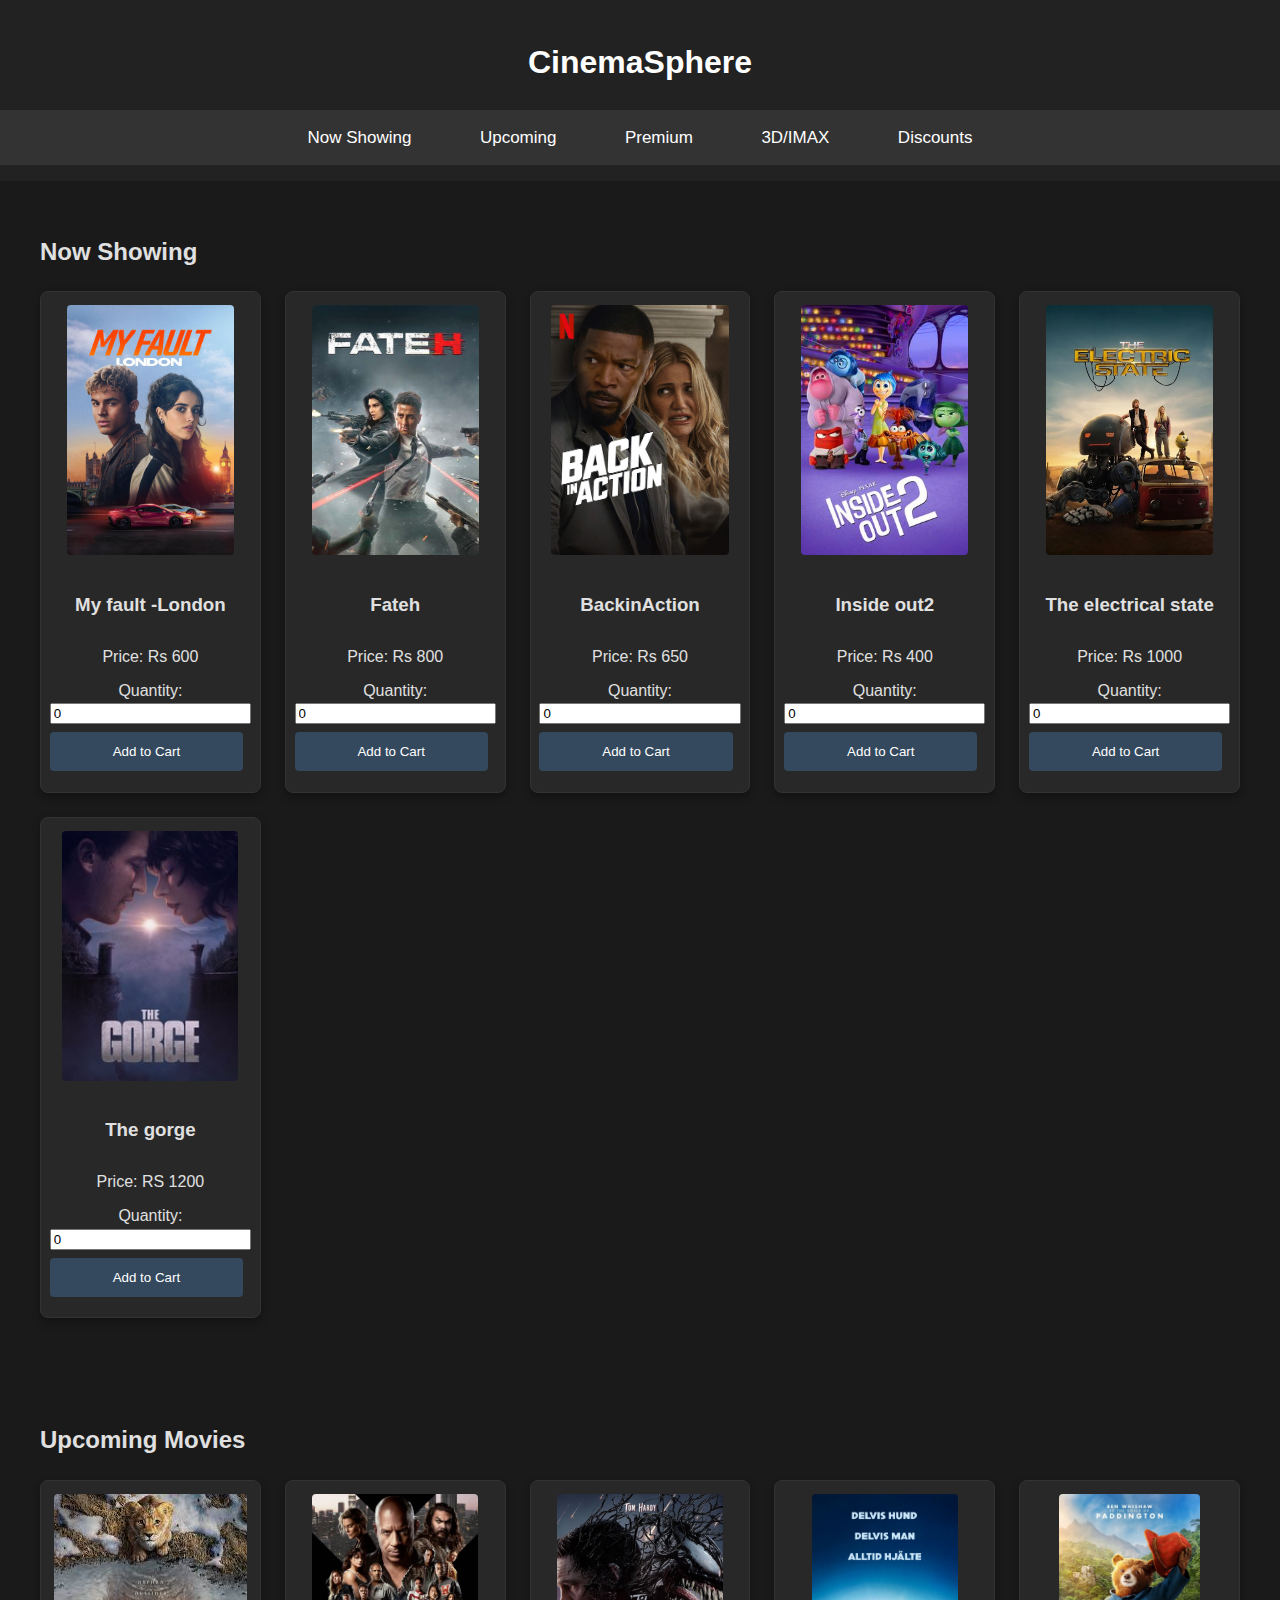
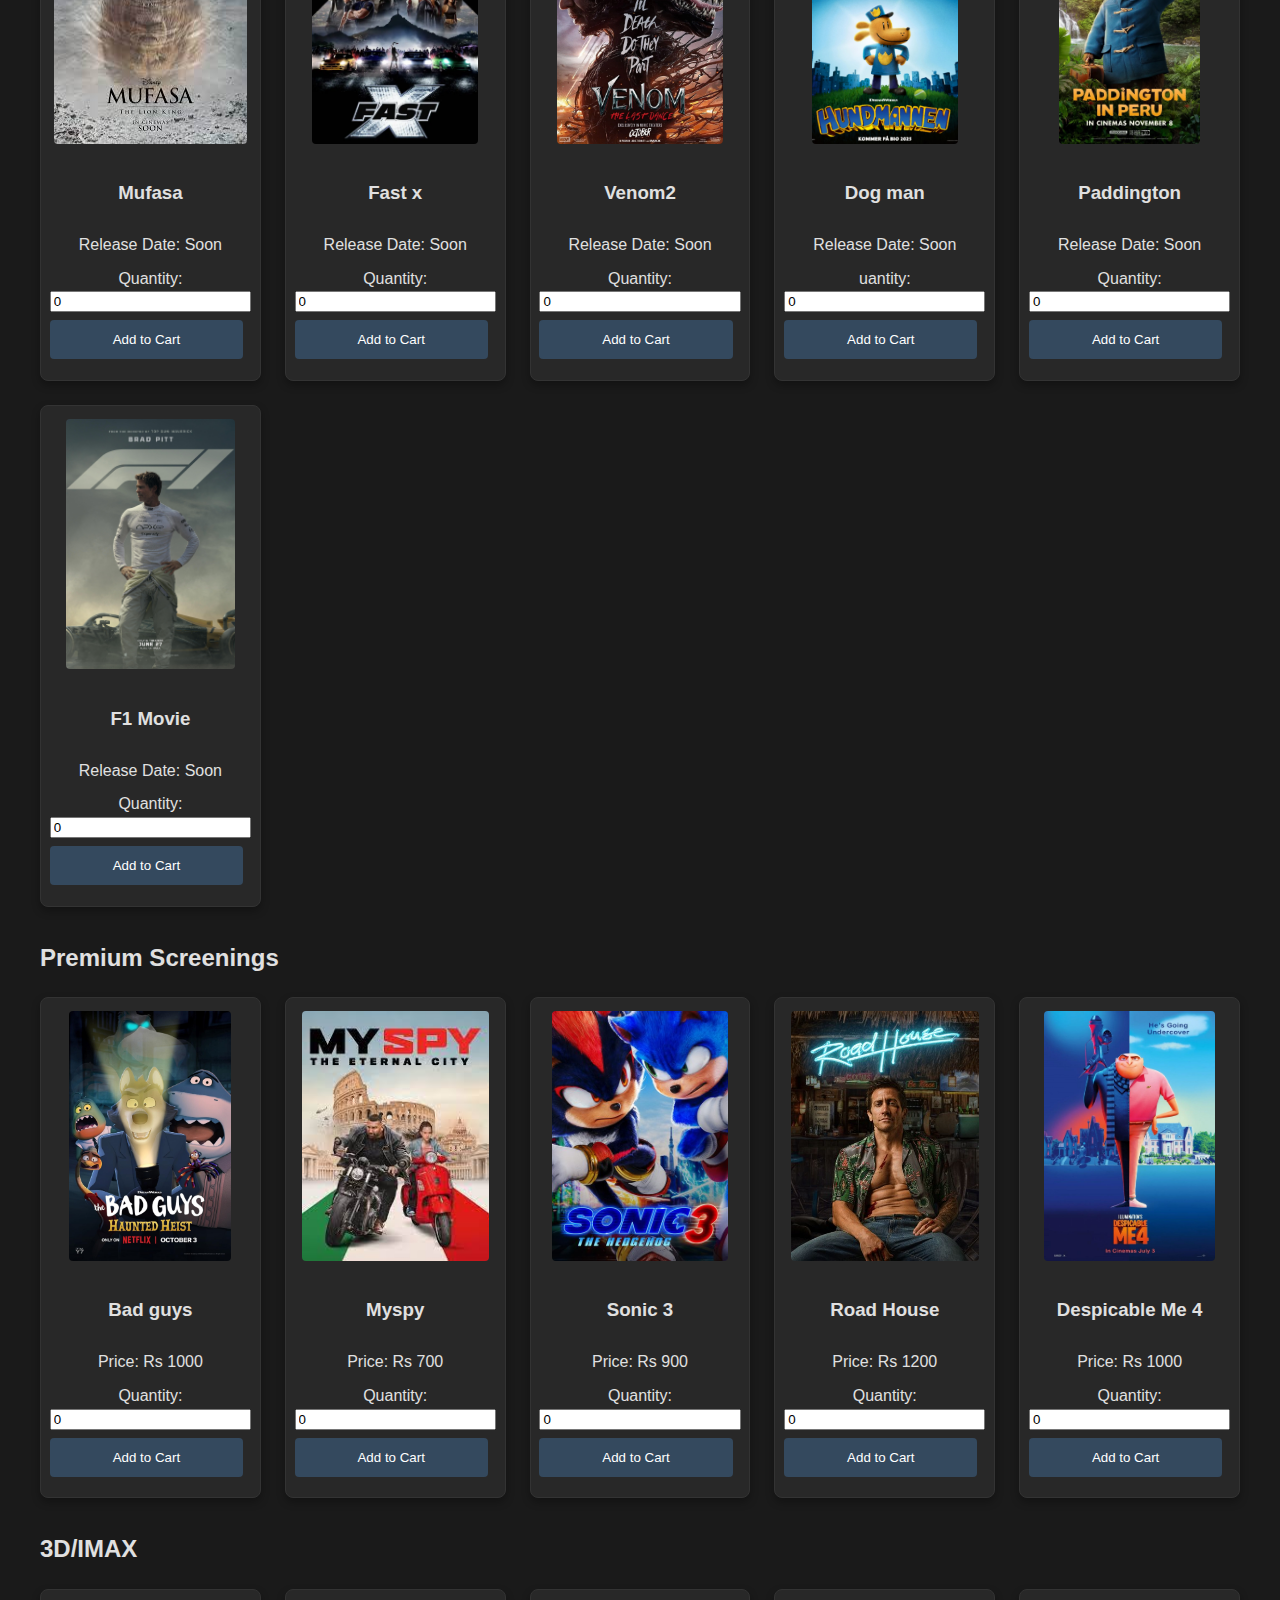
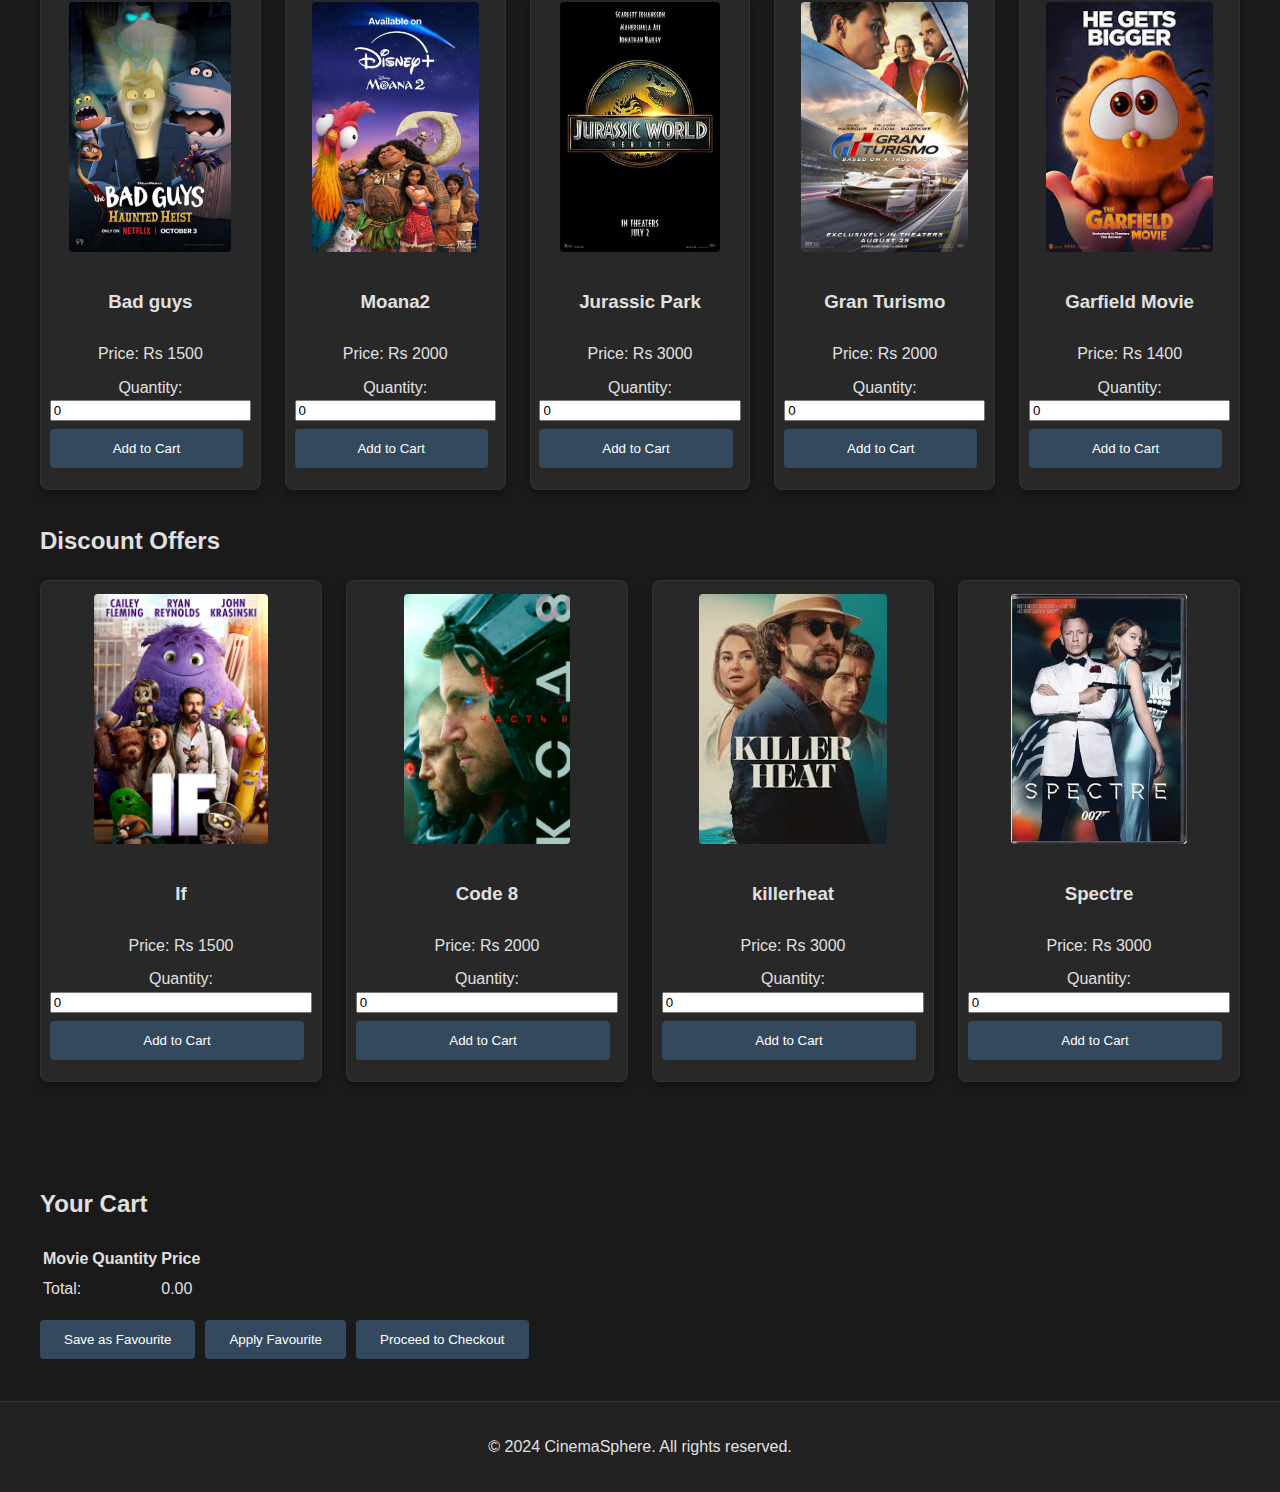
<file: index.html>
<!DOCTYPE html>
<html lang="en">
<head>
    <meta charset="UTF-8">
    <meta name="viewport" content="width=device-width, initial-scale=1.0">
    <title>CinemaSphere - Movie Ticket Booking</title>
    <link rel="stylesheet" href="style.css">
    <link rel="stylesheet" href="https://cdnjs.cloudflare.com/ajax/libs/font-awesome/4.7.0/css/font-awesome.min.css">
    <link rel="manifest" href="./manifest.json"> 
</head>
<body>
    <header>
        <h1>CinemaSphere</h1>
        <nav id="main-nav">
            <a href="javascript:void(0);" class="icon" id="nav-toggle">
                <i class="fa fa-bars"></i>
            </a>
            <div id="nav-links">
                <a href="#now-showing">Now Showing</a>
                <a href="#upcoming-movies">Upcoming</a>
                <a href="#premium-screenings">Premium</a>
                <a href="#3d-imax">3D/IMAX</a>
                <a href="#discount-offers">Discounts</a>
            </div>
        </nav>
    </header>

    <main>
        <section id="now-showing" class="movie-section">
            <h2>Now Showing</h2>
            <div class="movie-grid">
                <div class="movie-card movie-card-1">
                    <img src="./images/my-fault-london-2025.jpg" alt="Movie 1">
                    <h3>My fault -London</h3>
                    <p>Price: Rs 600</p>
                    <label for="quantity-1">Quantity:</label>
                    <input type="number" id="quantity-1" value="0">
                    <button>Add to Cart</button>
                </div>
                
                <div class="movie-card movie-card-2">
                    <img src="./images/fateh-2025.jpg" alt="Movie 2">
                    <h3>Fateh</h3>
                    <p>Price: Rs 800</p>
                    <label for="quantity-2">Quantity:</label>
                    <input type="number" id="quantity-2" value="0">
                    <button>Add to Cart</button>
                </div>

                <div class="movie-card movie-card-3">
                    <img src="./images/back_in_ac.jpg" alt="Movie 2">
                    <h3>BackinAction</h3>
                    <p>Price: Rs 650</p>
                    <label for="quantity-3">Quantity:</label>
                    <input type="number" id="quantity-3" value="0">
                    <button>Add to Cart</button>
                </div>
                <div class="movie-card movie-card-4">
                    <img src="./images/inside_out.jpg" alt="Movie 2">
                    <h3>Inside out2</h3>
                    <p>Price: Rs 400</p>
                    <label for="quantity-4">Quantity:</label>
                    <input type="number" id="quantity-4" value="0">
                    <button>Add to Cart</button>
                </div>
                <div class="movie-card movie-card-5">
                    <img src="./images/the-electric-state-poster.webp" alt="Movie 2">
                    <h3>The electrical state</h3>
                    <p>Price: Rs 1000</p>
                    <label for="quantity-5">Quantity:</label>
                    <input type="number" id="quantity-5" value="0">
                    <button>Add to Cart</button>
                </div>
                <div class="movie-card movie-card-6">
                    <img src="./images/the-gorge.jpeg" alt="Movie 2">
                    <h3>The gorge</h3>
                    <p>Price: RS 1200</p>
                    <label for="quantity-6">Quantity:</label>
                    <input type="number" id="quantity-6" value="0">
                    <button>Add to Cart</button>
                </div>
            </div>
        </section>

        <br><br>

        <section id="upcoming-movies" class="movie-section">
            <h2>Upcoming Movies</h2>
            <div class="movie-grid">
                <div class="movie-card movie-card-7">
                    <img src="./images/musafa.jpeg" alt="Upcoming Movie 1">
                    <h3>Mufasa</h3>
                    <p>Release Date: Soon</p>
                    <label for="quantity-7">Quantity:</label>
                    <input type="number" id="quantity-7" value="0">
                    <button>Add to Cart</button>
                </div>
                <div class="movie-card movie-card-8">
                    <img src="./images/fast-x-vertical-key-art.webp" alt="Upcoming Movie 1">
                    <h3>Fast x</h3>
                    <p>Release Date: Soon</p>
                    <label for="quantity-8">Quantity:</label>
                    <input type="number" id="quantity-8" value="0">
                    <button>Add to Cart</button>
                </div>
                <div class="movie-card movie-card-9">
                    <img src="./images/venom_2.webp" alt="Upcoming Movie 1">
                    <h3>Venom2</h3>
                    <p>Release Date: Soon</p>
                    <label for="quantity-9">Quantity:</label>
                    <input type="number" id="quantity-9" value="0">
                    <button>Add to Cart</button>
                </div>
                <div class="movie-card movie-card-10">
                    <img src="./images/dog_man.jpg" alt="Upcoming Movie 1">
                    <h3>Dog man</h3>
                    <p>Release Date: Soon</p>
                    <label for="quantity-10">uantity:</label>
                    <input type="number" id="quantity-10" value="0">
                    <button>Add to Cart</button>
                </div>
                <div class="movie-card movie-card-11">
                    <img src="./images/pandd.webp" alt="Upcoming Movie 1">
                    <h3>Paddington</h3>
                    <p>Release Date: Soon</p>
                    <label for="quantity-11">Quantity:</label>
                    <input type="number" id="quantity-11" value="0">
                    <button>Add to Cart</button>
                </div>
                <div class="movie-card movie-card-12">
                    <img src="./images/F1_MOVIE.jpg" alt="Upcoming Movie 1">
                    <h3>F1 Movie </h3>
                    <p>Release Date: Soon</p>
                    <label for="quantity-12">Quantity:</label>
                    <input type="number" id="quantity-12" value="0">
                    <button>Add to Cart</button>
                </div>
            </div>
        </section>

        <section id="premium-screenings" class="movie-section">
            <h2>Premium Screenings</h2>
            <div class="movie-grid"> 
                <div class="movie-card movie-card movie-card-13">
                    <img src="./images/bad_guys.jpg" alt="Premium Movie 1">
                    <h3>Bad guys</h3>
                    <p>Price: Rs 1000</p>
                    <label for="quantity-13">Quantity:</label>
                    <input type="number" id="quantity-13" value="0">
                    <button>Add to Cart</button>
                </div>
                <div class="movie-card movie-card movie-card-14">
                    <img src="./images/my_spy.jpeg" alt="Premium Movie 1">
                    <h3>Myspy</h3>
                    <p>Price: Rs 700</p>
                    <label for="quantity-14">Quantity:</label>
                    <input type="number" id="quantity-14" value="0">
                    <button>Add to Cart</button>
                </div>
                <div class="movie-card movie-card-15">
                    <img src="./images/sonic_3.jpg" alt="Premium Movie 1">
                    <h3>Sonic 3</h3>
                    <p>Price: Rs 900</p>
                    <label for="quantity-15">Quantity:</label>
                    <input type="number" id="quantity-15" value="0">
                    <button>Add to Cart</button>
                </div>
                <div class="movie-card">
                    <img src="./images/road_house.jpg" alt="Premium Movie 1">
                    <h3>Road House</h3>
                    <p>Price: Rs 1200</p>
                    <label for="quantity-16">Quantity:</label>
                    <input type="number" id="quantity-16" value="0">
                    <button>Add to Cart</button>
                </div>
                <div class="movie-card">
                    <img src="./images/Despicable_Me_4-802312771-large.jpg" alt="Premium Movie 1">
                    <h3>Despicable Me 4</h3>
                    <p>Price: Rs 1000</p>
                    <label for="quantity-17">Quantity:</label>
                    <input type="number" id="quantity-17" value="0">
                    <button>Add to Cart</button>
                </div>
            </div>
        </section>

        <section id="3d-imax" class="movie-section">
            <h2>3D/IMAX</h2>
            <div class="movie-grid"> 
                <div class="movie-card movie-card-18">
                    <img src="./images/bad_guys.jpg" alt="Premium Movie 1">
                    <h3>Bad guys</h3>
                    <p>Price: Rs 1500</p>  <label for="quantity-18">Quantity:</label>
                    <input type="number" id="quantity-18" value="0">
                    <button>Add to Cart</button>
                </div>
                <div class=" movie-card movie-card-19">
                    <img src="./images/p_studio_moana_2_poster_now_available_f4281ff6.jpeg" alt="Premium Movie 1">
                    <h3>Moana2</h3>
                    <p>Price: Rs 2000</p>
                    <label for="quantity-19">Quantity:</label>
                    <input type="number" id="quantity-19" value="0">
                    <button>Add to Cart</button>
                </div>
                <div class="movie-card movie-card-20">
                    <img src="./images/Jurassic_World_Rebirth_poster.jpg" alt="Premium Movie 1">
                    <h3>Jurassic Park</h3>
                    <p>Price: Rs 3000</p>
                    <label for="quantity-20">Quantity:</label>
                    <input type="number" id="quantity-20" value="0">
                    <button>Add to Cart</button>
                </div>
                <div class="movie-card movie-card-21">
                    <img src="./images/GranTurismoMoviePoster.jpeg" alt="Premium Movie 1">
                    <h3>Gran Turismo</h3>
                    <p>Price: Rs 2000</p>
                    <label for="quantity-21">Quantity:</label>
                    <input type="number" id="quantity-21" value="0"> 
                    <button>Add to Cart</button>
                </div>
                <div class="movie-card movie-card-22">
                    <img src="./images/garfiled.jpeg" alt="Premium Movie 1">
                    <h3>Garfield Movie</h3>
                    <p>Price: Rs 1400</p>
                    <label for="quantity-22">Quantity:</label>
                    <input type="number" id="quantity-22" value="0">
                    <button>Add to Cart</button>
                </div>
            </div>
            
        </section>

        <section id="discount-offers" class="movie-section">
            <h2>Discount Offers</h2>
            <div class="movie-grid"> 
                <div class="movie-card movie-card-23">
                    <img src="./images/If.png" alt="Premium Movie 1">
                    <h3>If</h3>
                    <p>Price: Rs 1500</p>
                    <label for="quantity-23">Quantity:</label>
                    <input type="number" id="quantity-23" value="0">
                    <button>Add to Cart</button>
                </div>
                <div class=" movie-card movie-card-24">
                    <img src="./images/code_8_part_2.jpg" alt="Premium Movie 1">
                    <h3>Code 8</h3>
                    <p>Price: Rs 2000</p>
                    <label for="quantity-24">Quantity:</label>
                    <input type="number" id="quantity-24" value="0">
                    <button>Add to Cart</button>
                </div>
                <div class="movie-card movie-card-25">
                    <img src="./images/killer_heat.jpeg" alt="Premium Movie 1">
                    <h3>killerheat</h3>
                    <p>Price: Rs 3000</p>
                    <label for="quantity-25">Quantity:</label>
                    <input type="number" id="quantity-25" value="0">
                    <button>Add to Cart</button>
                </div>
                <div class="movie-card movie-card-26">
                    <img src="./images/Spectre.jpg" alt="Premium Movie 1">
                    <h3>Spectre</h3>
                    <p>Price: Rs 3000</p>
                    <label for="quantity-26">Quantity:</label>
                    <input type="number" id="quantity-26" value="0">
                    <button>Add to Cart</button>
                </div>
           
            </div>
        </section>
        <br><br>


        <section id="cart">
            <h2>Your Cart</h2>
            <div id="cart-message"></div> 
            <table id="cart-table">
                <thead>
                    <tr>
                        <th>Movie</th>
                        <th>Quantity</th>
                        <th>Price</th>
                    </tr>
                </thead>
                <tbody></tbody>
                <tfoot>
                    <tr>
                        <td colspan="2">Total:</td>
                        <td id="total-price">0.00</td>
                    </tr>
                </tfoot>
            </table>
            <div class="cart-actions">
                <button id="save-favourite">Save as Favourite</button>
                <button id="apply-favourite">Apply Favourite</button>
                <button id="proceed-checkout">Proceed to Checkout</button>
            </div>
        </section>
    </main>

    <footer>
        <p>&copy; 2024 CinemaSphere. All rights reserved.</p>
    </footer>

    <script src="script.js"></script>
</body>
</html>
</file>
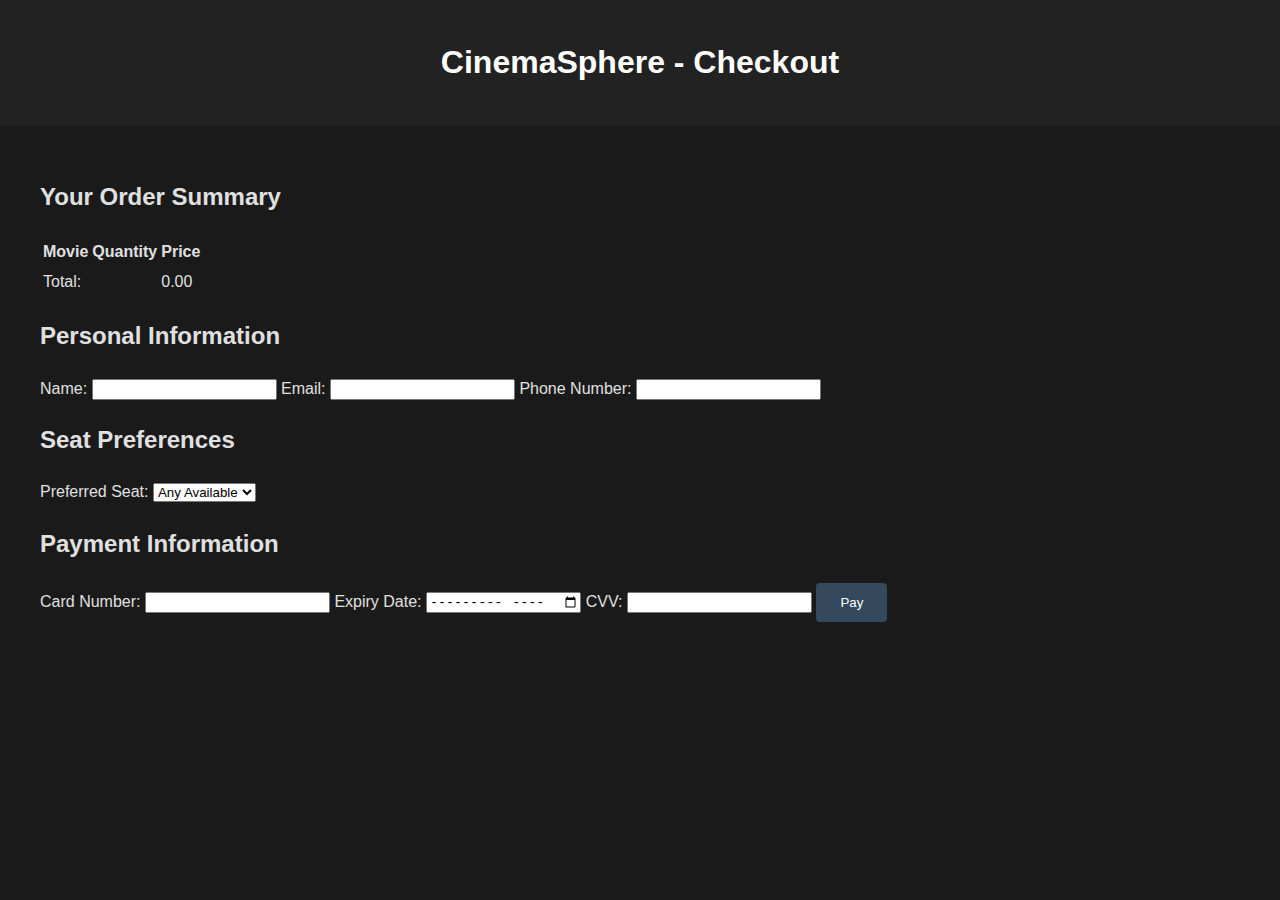
<file: checkout.html>
<!DOCTYPE html>
<html lang="en">
<head>
    <meta charset="UTF-8">
    <meta name="viewport" content="width=device-width, initial-scale=1.0">
    <title>CinemaSphere - Checkout</title>
    <link rel="stylesheet" href="style.css">
    <link rel="manifest" href="./manifest.json">
    <link rel="stylesheet" href="checkout.css">
</head>
<body>
    <header>
        <h1>CinemaSphere - Checkout</h1>
    </header>

    <main>
        <section id="checkout-summary">
            <h2>Your Order Summary</h2>
            <table id="checkout-cart-table">
                <thead>
                    <tr>
                        <th>Movie</th>
                        <th>Quantity</th>
                        <th>Price</th>
                    </tr>
                </thead>
                <tbody></tbody>
                <tfoot>
                    <tr>
                        <td colspan="2">Total:</td>
                        <td id="checkout-total-price">0.00</td>
                    </tr>
                </tfoot>
            </table>
        </section>

        <section id="checkout-form">
            <h2>Personal Information</h2>
            <form id="payment-form"> <label for="name">Name:</label>
                <input type="text" id="name" name="name" required>

                <label for="email">Email:</label>
                <input type="email" id="email" name="email" required>

                <label for="phone">Phone Number:</label>
                <input type="tel" id="phone" name="phone" required>

                <h2>Seat Preferences</h2>
                <label for="seat-pref">Preferred Seat:</label>
                <select id="seat-pref" name="seat-pref">
                    <option value="any">Any Available</option>
                    <option value="aisle">Aisle</option>
                    <option value="center">Center</option>
                    <option value="back">Back</option>
                </select>

                <h2>Payment Information</h2>
                <label for="card-number">Card Number:</label>
                <input type="text" id="card-number" name="card-number" required>

                <label for="expiry">Expiry Date:</label>
                <input type="month" id="expiry" name="expiry" required>

                <label for="cvv">CVV:</label>
                <input type="text" id="cvv" name="cvv" required>

                <button type="submit">Pay</button>
            </form>
        </section>
    </main>

    <script src="checkout.js"></script>
</body>
</html>
</file>
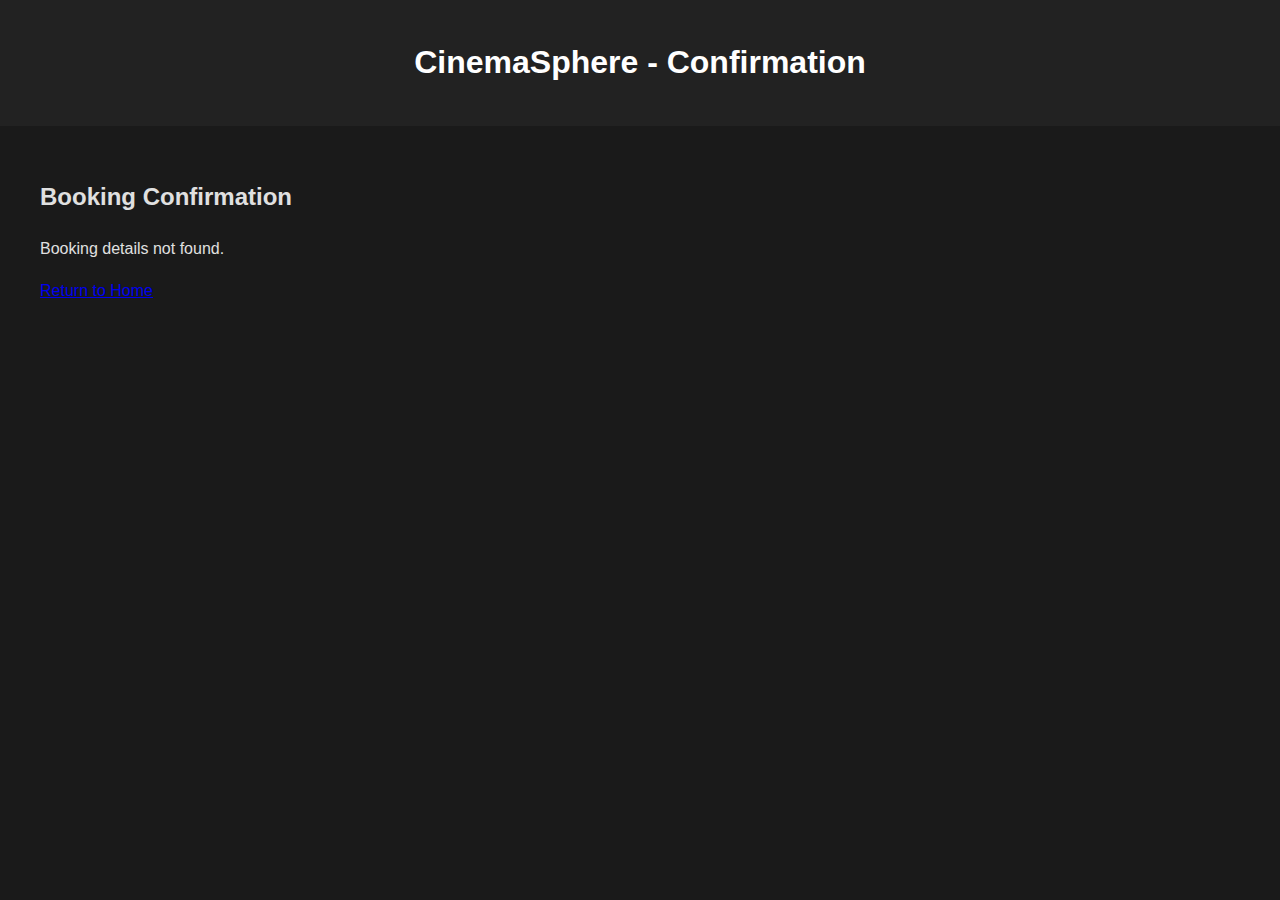
<file: confirmation.html>
<!DOCTYPE html>
<html lang="en">
<head>
    <meta charset="UTF-8">
    <meta name="viewport" content="width=device-width, initial-scale=1.0">
    <title>CinemaSphere - Confirmation</title>
    <link rel="stylesheet" href="style.css">
    <link rel="manifest" href="./manifest.json">
  
</head>
<body>
     <header>   
        <h1>CinemaSphere - Confirmation</h1>
    </header>

    <main>
        <section id="confirmation-message">
            <h2>Booking Confirmation</h2>
            <div id="confirmation-details"></div>
            <a href="index.html">Return to Home</a>
        </section>
    </main>


    <script src="confirmation.js"></script>
</body>
</html>
</file>
<file: style.css>
body {
    font-family: 'Arial', sans-serif;
    margin: 0;
    padding: 0;
    color: #e0e0e0; /* Light text for dark background */
    line-height: 1.6;
    background-color: #1a1a1a; /* Dark background */
}

header {
    background-color: #222; /* Slightly lighter dark header */
    color: white;
    text-align: center;
    padding: 1rem 0;
}

nav a {
    color: #ccc;
    text-decoration: none;
    margin: 0 1rem;
    transition: color 0.3s ease; /* Smooth color transition */
}

nav a:hover {
    color: white;
}

main {
    padding: 2rem;
    max-width: 1200px;
    margin: 0 auto;
}

.movie-section {
    margin-bottom: 2rem;
}

.movie-grid {
    display: grid;
    grid-template-columns: repeat(auto-fit, minmax(280px, 1fr)); /* Adjusted grid size */
    gap: 1.5rem;
}

.movie-card {
    background-color: #282828; /* Darker card background */
    border: 1px solid #333;
    padding: 1.5rem; /* Increased padding */
    border-radius: 8px;
    box-shadow: 0 4px 8px rgba(0, 0, 0, 0.3);
    transition: transform 0.3s ease, box-shadow 0.3s ease;
}

.movie-card:hover {
    transform: translateY(-5px);
    box-shadow: 0 6px 12px rgba(0, 0, 0, 0.4);
}

.movie-card img {
    max-width: 100%;
    height: auto;
    margin-bottom: 1rem;
    border-radius: 4px;
    cursor: pointer; /* Indicate image is clickable */
    transition: transform 0.3s ease; /* Smooth transition */
}

.movie-card img.zoomed {
    transform: scale(1.2); /* Zoom image on click */
}

.cart-table {
    width: 100%;
    border-collapse: collapse;
    margin-bottom: 1rem;
}

.cart-table th, .cart-table td {
    border: 1px solid #444;
    padding: 0.75rem;
    text-align: left;
}

.cart-actions {
    margin-top: 1rem;
}

button {
    padding: 0.75rem 1.5rem;
    cursor: pointer;
    background-color: #34495e;
    color: white;
    border: none;
    border-radius: 4px;
    margin-right: 0.5rem;
    transition: background-color 0.3s ease; /* Smooth transition */
}

button:hover {
    background-color: #374049;
}

#cart-message {
    margin-bottom: 1rem;
    color: green;
}

footer {
    text-align: center;
    padding: 1rem 0;
    background-color: #222; /* Dark footer */
    border-top: 1px solid #333;
}

/* Responsive Design */
@media (max-width: 768px) {
    main {
        padding: 1rem;
    }

    .movie-grid {
        grid-template-columns: 1fr;
    }
}
.movie-grid {
    display: grid;
    grid-template-columns: repeat(auto-fit, minmax(200px, 1fr)); /* Further reduced minmax */
    gap: 1rem;
}

.movie-card {
    background-color: #282828;
    border: 1px solid #333;
    padding: 0.8rem; /* Reduced padding */
    border-radius: 8px;
    box-shadow: 0 4px 8px rgba(0, 0, 0, 0.3);
    transition: transform 0.3s ease, box-shadow 0.3s ease;
}
/* ... your existing CSS ... */

/* Navigation Styles */
nav#main-nav {
    overflow: hidden;
    background-color: #333;
    text-align: center; /* Center the links horizontally */
}

nav#main-nav a {
    display: inline-block; /* Use inline-block to allow centering */
    color: white;
    text-align: center;
    padding: 14px 16px;
    text-decoration: none;
    font-size: 17px;
}

nav#main-nav a:hover {
    background-color: #ddd;
    color: black;
}

nav#main-nav a.icon {
    display: none; /* Hide the icon by default */
}

#nav-links {
    display: inline-block; /* Use inline-block to allow centering */
}

/* Responsive Navigation */
@media screen and (max-width: 600px) {
    nav#main-nav a:not(:first-child) {
        display: none; /* Hide links on smaller screens */
    }
    nav#main-nav a.icon {
        float: right;
        display: block; /* Show the icon */
    }
    nav#main-nav {
        text-align: left; /* Reset text-align for responsive view */
    }
    #nav-links {
        display: block; /* Show links in responsive view */
    }
}

@media screen and (max-width: 600px) {
    nav#main-nav.responsive {
        position: relative;
    }
    nav#main-nav.responsive a.icon {
        position: absolute;
        right: 0;
        top: 0;
    }
    nav#main-nav.responsive #nav-links {
        float: none;
        display: block;
        text-align: left;
    }
    nav#main-nav.responsive a {
        display: block;
        text-align: left;
    }
}
.movie-grid {
    display: grid;
    grid-template-columns: repeat(auto-fit, minmax(200px, 1fr));
    gap: 1.5rem;
}

.movie-card {
    background-color: #282828;
    border: 1px solid #333;
    padding: 0.8rem;
    border-radius: 8px;
    box-shadow: 0 4px 8px rgba(0, 0, 0, 0.3);
    transition: transform 0.3s ease, box-shadow 0.3s ease;
    display: flex;
    flex-direction: column;
    align-items: center;
    text-align: center;
}

.movie-card img {
    max-width: 100%;
    height: 250px; /* Adjust as needed */
    object-fit: cover;
    margin-bottom: 1rem;
    border-radius: 4px;
    cursor: pointer;
    transition: transform 0.3s ease;
}

.movie-card h3,
.movie-card p,
.movie-card input[type="number"],
.movie-card button {
    width: 100%;
    margin-bottom: 0.5rem;
}
.movie-grid {
    display: grid;
    grid-template-columns: repeat(auto-fit, minmax(200px, 1fr));
    gap: 1.5rem;
}

.movie-card {
    /* ... your existing movie-card styles ... */
    display: flex;
    flex-direction: column;
    align-items: center;
    text-align: center;
}

.movie-card img {
    /* ... your existing movie-card img styles ... */
    height: 250px; /* Adjust as needed */
    object-fit: cover;
}
/* Target the container of the buttons */
.cart-actions {
    display: flex; /* Enable Flexbox */
    justify-content: flex-start; /* Align items to the start of the container */
    flex-wrap: wrap; /* Allow buttons to wrap to the next line if needed */
  }
  
  /* Style the buttons themselves */
  .cart-actions button {
    margin-right: 10px; /* Add spacing between buttons */
    margin-bottom: 10px; /* Add spacing between buttons vertically if they wrap */
  }
</file>
<file: checkout.css>
/* General Mobile Styles */
@media (max-width: 768px) {
    #checkout-form input[type="text"],
    #checkout-form input[type="email"],
    #checkout-form input[type="tel"],
    #checkout-form input[type="month"],
    #checkout-form select {
      width: 100%;
      box-sizing: border-box;
      margin-bottom: 10px; /* Add spacing between input fields */
    }
  
    #checkout-form button[type="submit"] {
      width: 100%;
      padding: 15px;
      font-size: 1.2em;
    }
  
    #checkout-summary,
    #checkout-form {
      padding: 10px; /* Add padding to the sections */
      margin-bottom: 20px; /* Add margin between sections */
    }
  
    #checkout-cart-table {
      width: 100%; /* Make table full width */
    }
  
    #checkout-cart-table td,
    #checkout-cart-table th {
      display: block; /* Stack table cells vertically */
      text-align: left;
    }
  
    #checkout-cart-table thead {
      display: none; /* Hide table header on mobile */
    }
  
    #checkout-cart-table tr {
      border: 1px solid #ccc; /* Add border to table rows */
      margin-bottom: 10px;
    }
  
    #checkout-cart-table td:before {
      content: attr(data-label); /* Add data-label as content */
      font-weight: bold;
      display: block;
      margin-bottom: 5px;
    }
  
    #checkout-cart-table td[data-label="Total:"] {
      font-weight: bold;
    }
  }
</file>
